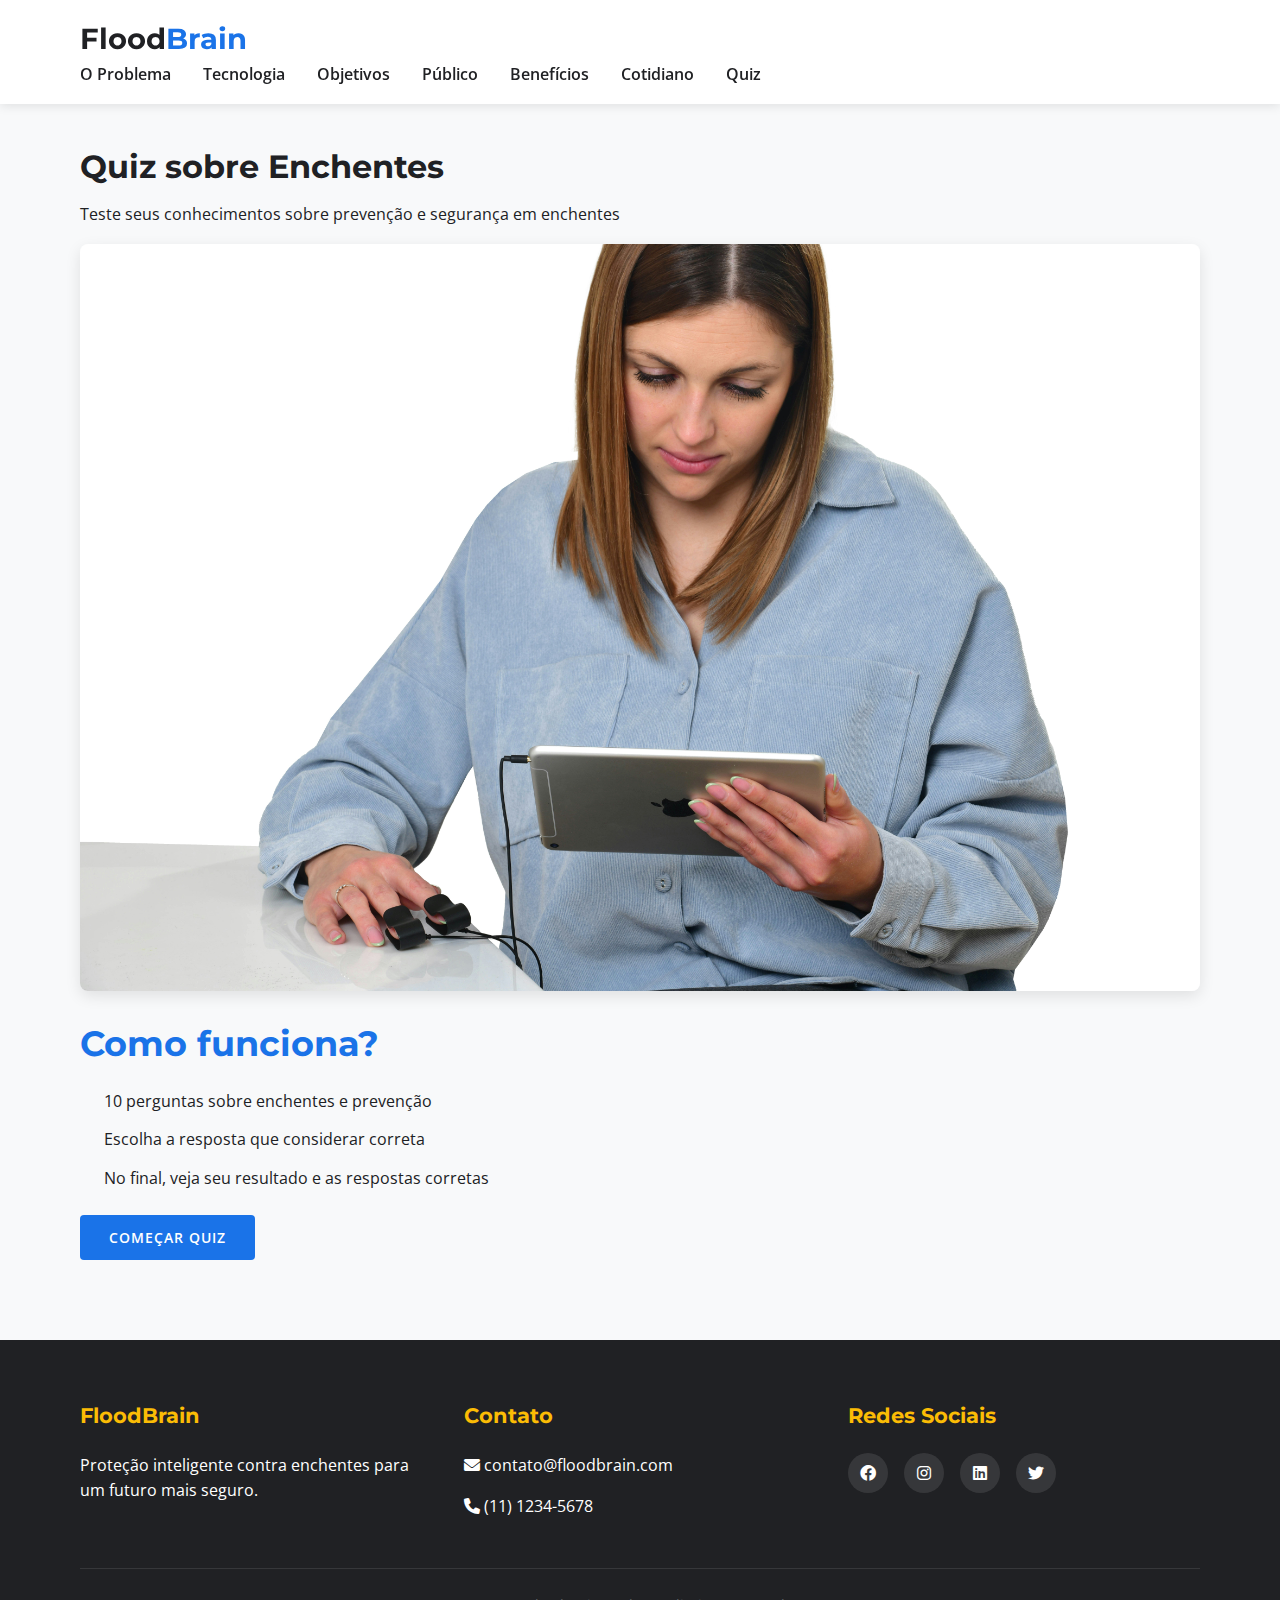
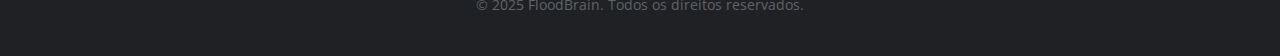
<file: src/pages/quiz.html>
<!DOCTYPE html>
<html lang="pt-BR">
<head>
    <meta charset="UTF-8">
    <meta name="viewport" content="width=device-width, initial-scale=1.0">
    <title>Quiz sobre Enchentes - FloodBrain</title>
    <link rel="stylesheet" href="https://fonts.googleapis.com/css2?family=Montserrat:wght@400;700&family=Open+Sans:wght@400;600&display=swap">
    <link rel="stylesheet" href="../css/estilo.css">
    <link rel="stylesheet" href="https://cdnjs.cloudflare.com/ajax/libs/font-awesome/6.0.0-beta3/css/all.min.css">
</head>
<body>
    <header class="header">
        <div class="container">
            <a href="../../index.html" class="logo">Flood<span>Brain</span></a>
            <nav class="nav">
                <button class="hamburger" aria-label="Menu">
                    <span></span>
                    <span></span>
                    <span></span>
                </button>
                <ul class="nav-list">
                    <li><a href="../pages/problema.html">O Problema</a></li>
                    <li><a href="../pages/tecnologia.html">Tecnologia</a></li>
                    <li><a href="../pages/objetivos.html">Objetivos</a></li>
                    <li><a href="../pages/publico.html">Público</a></li>
                    <li><a href="../pages/beneficios.html">Benefícios</a></li>
                    <li><a href="../pages/cotidiano.html">Cotidiano</a></li>
                    <li><a href="../pages/quiz.html">Quiz</a></li>
                </ul>
            </nav>
        </div>
    </header>

    <main class="quiz-container">
        <div class="container">
            <h1>Quiz sobre Enchentes</h1>
            <p class="subtitle">Teste seus conhecimentos sobre prevenção e segurança em enchentes</p>
            
            <div id="quiz-intro" class="quiz-section active">
                <div class="quiz-image">
                    <img src="../assets/quiz.jpg" alt="Pessoa respondendo questionário sobre enchentes">
                </div>
                <div class="quiz-content">
                    <h2>Como funciona?</h2>
                    <ul>
                        <li>10 perguntas sobre enchentes e prevenção</li>
                        <li>Escolha a resposta que considerar correta</li>
                        <li>No final, veja seu resultado e as respostas corretas</li>
                    </ul>
                    <button id="start-quiz" class="btn">Começar Quiz</button>
                </div>
            </div>
            
            <form id="quiz-form" class="quiz-section">
                <div class="question-container">
                    <!-- As perguntas serão inseridas aqui via JavaScript -->
                </div>
                <button type="submit" class="btn">Enviar Respostas</button>
            </form>
            
            <div id="quiz-results" class="quiz-section">
                <div class="results-content">
                    <h2>Resultado do Quiz</h2>
                    <p id="result-message"></p>
                    <div id="answers-container"></div>
                    <button id="restart-quiz" class="btn">Fazer Novamente</button>
                    <a href="../../index.html" class="btn secondary">Voltar ao Site</a>
                </div>
                
            </div>
        </div>
    </main>

    <footer class="footer">
        <div class="container">
            <div class="footer-content">
                <div class="footer-section">
                    <h3>FloodBrain</h3>
                    <p>Proteção inteligente contra enchentes para um futuro mais seguro.</p>
                </div>
                <div class="footer-section">
                    <h3>Contato</h3>
                    <p><i class="fas fa-envelope"></i> contato@floodbrain.com</p>
                    <p><i class="fas fa-phone"></i> (11) 1234-5678</p>
                </div>
                <div class="footer-section">
                    <h3>Redes Sociais</h3>
                    <div class="social-links">
                        <a href="#" aria-label="Facebook"><i class="fab fa-facebook"></i></a>
                        <a href="#" aria-label="Instagram"><i class="fab fa-instagram"></i></a>
                        <a href="#" aria-label="LinkedIn"><i class="fab fa-linkedin"></i></a>
                        <a href="#" aria-label="Twitter"><i class="fab fa-twitter"></i></a>
                    </div>
                </div>
            </div>
            <div class="footer-bottom">
                <p>&copy; 2025 FloodBrain. Todos os direitos reservados.</p>
            </div>
        </div>
    </footer>

    <script src="../js/quiz.js"></script>
    <script src="../js/script.js"></script>
</body>
</html>
</file>
<file: src/css/estilo.css>
/* Reset CSS */
*, *::before, *::after {
    margin: 0;
    padding: 0;
    box-sizing: border-box;
}

html {
    scroll-behavior: smooth;
}

body {
    line-height: 1.6;
    font-family: 'Open Sans', sans-serif;
}

ul {
    list-style: none;
}

a {
    text-decoration: none;
    color: inherit;
}

img {
    max-width: 100%;
    height: auto;
    display: block;
}

button {
    background: none;
    border: none;
    cursor: pointer;
    font-family: inherit;
}
/* Variáveis CSS */
:root {
    --primary-color: #1a73e8;
    --secondary-color: #34a853;
    --accent-color: #fbbc05;
    --dark-color: #202124;
    --light-color: #f8f9fa;
    --gray-color: #5f6368;
    --danger-color: #ea4335;
    --font-heading: 'Montserrat', sans-serif;
    --font-body: 'Open Sans', sans-serif;
    --container-width: 1200px;
    --section-padding: 5rem 0;
    --transition: all 0.3s ease;
}

/* Estilos Gerais */
body {
    font-family: var(--font-body);
    color: var(--dark-color);
    background-color: var(--light-color);
}

.container {
    width: 90%;
    max-width: var(--container-width);
    margin: 0 auto;
    padding: 0 1rem;
}

.btn {
    display: inline-block;
    padding: 0.8rem 1.8rem;
    background-color: var(--primary-color);
    color: white;
    border-radius: 4px;
    font-weight: 600;
    transition: var(--transition);
    text-transform: uppercase;
    font-size: 0.9rem;
    letter-spacing: 1px;
}

.btn:hover {
    background-color: #0d5bba;
    transform: translateY(-2px);
}

h1, h2, h3, h4 {
    font-family: var(--font-heading);
    line-height: 1.2;
    margin-bottom: 1rem;
}

h2 {
    font-size: 2.2rem;
    color: var(--primary-color);
}

p {
    margin-bottom: 1rem;
}

/* Header */
.header {
    background-color: white;
    box-shadow: 0 2px 10px rgba(0, 0, 0, 0.1);
    position: fixed;
    width: 100%;
    top: 0;
    z-index: 1000;
    padding: 1rem 0;
}

.logo {
    font-family: var(--font-heading);
    font-size: 1.8rem;
    font-weight: 700;
    color: var(--dark-color);
}

.logo span {
    color: var(--primary-color);
}

.nav-list {
    display: flex;
    gap: 2rem;
}

.nav-list a {
    font-weight: 600;
    transition: var(--transition);
    position: relative;
}

.nav-list a:hover {
    color: var(--primary-color);
}

.nav-list a::after {
    content: '';
    position: absolute;
    bottom: -5px;
    left: 0;
    width: 0;
    height: 2px;
    background-color: var(--primary-color);
    transition: var(--transition);
}

.nav-list a:hover::after {
    width: 100%;
}

.hamburger {
    display: none;
    flex-direction: column;
    justify-content: space-between;
    width: 30px;
    height: 21px;
    background: transparent;
    padding: 0;
    cursor: pointer;
}

.hamburger span {
    display: block;
    height: 3px;
    width: 100%;
    background-color: var(--dark-color);
    transition: var(--transition);
}

/* Seção Hero */
.hero {
    background: linear-gradient(rgba(0, 0, 0, 0.6), rgba(0, 0, 0, 0.6)), url('../images/flood1.jpg') no-repeat center center/cover;
    color: white;
    text-align: center;
    padding: 10rem 0 5rem;
    margin-top: 68px; /* Altura do header */
}

.hero h1 {
    font-size: 3rem;
    margin-bottom: 1.5rem;
}

.hero p {
    font-size: 1.2rem;
    max-width: 700px;
    margin: 0 auto 2rem;
}

/* Seções */
.section {
    padding: var(--section-padding);
}

.section.dark {
    background-color: #f1f3f4;
}

.section .container {
    display: flex;
    align-items: center;
    gap: 3rem;
}

.section-content {
    flex: 1;
}

.section-image {
    flex: 1;
    border-radius: 8px;
    overflow: hidden;
    box-shadow: 0 5px 15px rgba(0, 0, 0, 0.1);
}

.section-image img {
    transition: var(--transition);
}

.section-image:hover img {
    transform: scale(1.03);
}

/* Galeria /Carrossel Slides */
.gallery {
    padding: var(--section-padding);
    text-align: center;
}

.slider {
    max-width: 800px;
    margin: 2rem auto 0;
    position: relative;
    overflow: hidden;
    border-radius: 8px;
    box-shadow: 0 5px 15px rgba(0, 0, 0, 0.2);
}

.slides {
    display: flex;
    transition: transform 0.5s ease;
}

.slide {
    min-width: 100%;
}

.slide img {
    width: 100%;
    height: 400px;
    object-fit: cover;
}

.dots {
    display: flex;
    justify-content: center;
    padding: 1rem 0;
    gap: 0.5rem;
}

.dot {
    width: 12px;
    height: 12px;
    border-radius: 50%;
    background-color: var(--gray-color);
    cursor: pointer;
    transition: var(--transition);
}

.dot.active {
    background-color: var(--primary-color);
    transform: scale(1.2);
}

/* Footer */
.footer {
    background-color: var(--dark-color);
    color: white;
    padding: 4rem 0 0;
}

.footer-content {
    display: flex;
    flex-wrap: wrap;
    gap: 2rem;
    margin-bottom: 2rem;
}

.footer-section {
    flex: 1;
    min-width: 250px;
}

.footer-section h3 {
    color: var(--accent-color);
    margin-bottom: 1.5rem;
    font-size: 1.3rem;
}

.social-links {
    display: flex;
    gap: 1rem;
    margin-top: 1rem;
}

.social-links a {
    display: flex;
    align-items: center;
    justify-content: center;
    width: 40px;
    height: 40px;
    border-radius: 50%;
    background-color: rgba(255, 255, 255, 0.1);
    transition: var(--transition);
}

.social-links a:hover {
    background-color: var(--primary-color);
    transform: translateY(-3px);
}

.footer-bottom {
    text-align: center;
    padding: 1.5rem 0;
    border-top: 1px solid rgba(255, 255, 255, 0.1);
    font-size: 0.9rem;
    color: var(--gray-color);
}
/* Quiz Styles */
.quiz-container {
    padding: 5rem 0;
    margin-top: 68px;
}

.quiz-section {
    display: none;
}

.quiz-section.active {
    display: block;
}

.quiz-image img {
    border-radius: 8px;
    box-shadow: 0 5px 15px rgba(0, 0, 0, 0.1);
}

.quiz-content {
    margin-top: 2rem;
}

.quiz-content ul {
    margin: 1.5rem 0;
    padding-left: 1.5rem;
}

.quiz-content li {
    margin-bottom: 0.8rem;
}

.question {
    background: white;
    padding: 1.5rem;
    margin-bottom: 1.5rem;
    border-radius: 8px;
    box-shadow: 0 2px 10px rgba(0, 0, 0, 0.05);
}

.question h3 {
    margin-bottom: 1rem;
    color: var(--dark-color);
}

.options {
    display: flex;
    flex-direction: column;
    gap: 0.8rem;
}

.option {
    display: flex;
    align-items: center;
    gap: 0.8rem;
    cursor: pointer;
    padding: 0.5rem;
    border-radius: 4px;
    transition: var(--transition);
}

.option:hover {
    background-color: rgba(26, 115, 232, 0.1);
}

.radio-custom {
    width: 18px;
    height: 18px;
    border: 2px solid var(--gray-color);
    border-radius: 50%;
    display: inline-block;
    position: relative;
    flex-shrink: 0;
}

input[type="radio"] {
    display: none;
}

input[type="radio"]:checked + .radio-custom {
    border-color: var(--primary-color);
}

input[type="radio"]:checked + .radio-custom::after {
    content: '';
    width: 10px;
    height: 10px;
    background: var(--primary-color);
    border-radius: 50%;
    position: absolute;
    top: 2px;
    left: 2px;
}

.option-text {
    flex-grow: 1;
}

/* Resultados*/
.results-content {
    margin-bottom: 2rem;
}

#result-message {
    font-size: 1.2rem;
    margin: 1.5rem 0;
    padding: 1rem;
    background-color: rgba(26, 115, 232, 0.1);
    border-left: 4px solid var(--primary-color);
    border-radius: 0 4px 4px 0;
}

.answer {
    background: white;
    padding: 1.5rem;
    margin-bottom: 1rem;
    border-radius: 8px;
    box-shadow: 0 2px 10px rgba(0, 0, 0, 0.05);
}

.answer-question {
    display: flex;
    justify-content: space-between;
    align-items: center;
    margin-bottom: 1rem;
}

.answer-status {
    width: 24px;
    height: 24px;
    border-radius: 50%;
    display: flex;
    align-items: center;
    justify-content: center;
    color: white;
    font-weight: bold;
}

.answer-status.correct {
    background-color: var(--secondary-color);
}

.answer-status.incorrect {
    background-color: var(--danger-color);
}

.answer-details p {
    margin-bottom: 0.5rem;
}

.explanation {
    font-style: italic;
    color: var(--gray-color);
    padding-top: 0.5rem;
    border-top: 1px solid #eee;
    margin-top: 0.5rem;
}

.btn.secondary {
    background-color: var(--gray-color);
    margin-left: 1rem;
}

.btn.secondary:hover {
    background-color: #4e5458;
}

/* Responsividade */
@media (max-width: 768px) {
    .quiz-container {
        padding: 3rem 0;
    }
    
    .question, .answer {
        padding: 1rem;
    }
}

@media (max-width: 992px) {
    .section .container {
        flex-direction: column;
    }
    
    .section-image {
        order: -1;
        max-width: 600px;
        width: 100%;
    }
    
    .hero h1 {
        font-size: 2.5rem;
    }
}

@media (max-width: 768px) {
    .nav-list {
        position: fixed;
        top: 68px;
        left: -100%;
        width: 80%;
        height: calc(100vh - 68px);
        background-color: white;
        flex-direction: column;
        align-items: center;
        justify-content: center;
        gap: 2rem;
        transition: var(--transition);
        box-shadow: 2px 0 10px rgba(0, 0, 0, 0.1);
    }
    
    .nav-list.active {
        left: 0;
    }
    
    .hamburger {
        display: flex;
    }
    
    .hamburger.active span:nth-child(1) {
        transform: translateY(9px) rotate(45deg);
    }
    
    .hamburger.active span:nth-child(2) {
        opacity: 0;
    }
    
    .hamburger.active span:nth-child(3) {
        transform: translateY(-9px) rotate(-45deg);
    }
    
    .hero {
        padding: 8rem 0 4rem;
    }
    
    .hero h1 {
        font-size: 2rem;
    }
    
    h2 {
        font-size: 1.8rem;
    }
    
    .slide img {
        height: 300px;
    }
}

@media (max-width: 576px) {
    :root {
        --section-padding: 3rem 0;
    }
    
    .hero {
        padding: 6rem 0 3rem;
    }
    
    .slide img {
        height: 200px;
    }
}
</file>
